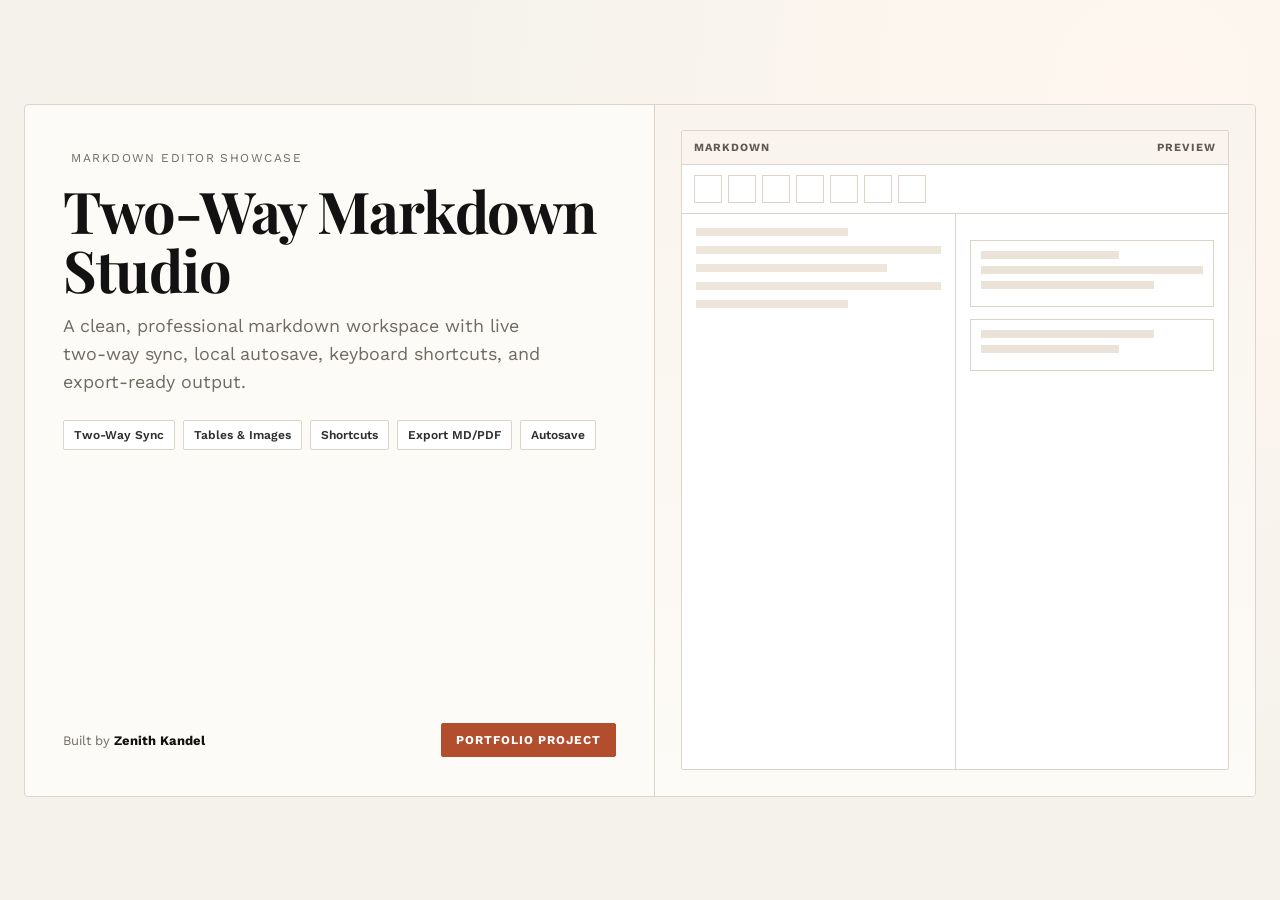
<file: landing.html>
<!doctype html>
<html lang="en">
  <head>
    <meta charset="UTF-8" />
    <meta name="viewport" content="width=device-width, initial-scale=1.0" />
    <title>Two-Way Markdown Studio — Showcase</title>
    <link rel="preconnect" href="https://fonts.googleapis.com" />
    <link rel="preconnect" href="https://fonts.gstatic.com" crossorigin />
    <link
      href="https://fonts.googleapis.com/css2?family=Playfair+Display:wght@600;700&family=Work+Sans:wght@400;500;600;700&display=swap"
      rel="stylesheet"
    />
    <link
      rel="stylesheet"
      href="https://site-assets.fontawesome.com/releases/v7.2.0/css/fontawesome.css"
    />
    <link
      rel="stylesheet"
      href="https://site-assets.fontawesome.com/releases/v7.2.0/css/solid.css"
    />
    <style>
      :root {
        --bg: #f5f2ec;
        --card: #fdfbf7;
        --ink: #121212;
        --muted: #6f6a63;
        --accent: #b24d2d;
        --stroke: #ddd4c9;
      }

      * {
        box-sizing: border-box;
      }

      body {
        margin: 0;
        font-family:
          "Work Sans",
          system-ui,
          -apple-system,
          sans-serif;
        color: var(--ink);
        background: radial-gradient(
          circle at 90% 10%,
          #fff7ef 0,
          var(--bg) 50%
        );
        min-height: 100vh;
        display: grid;
        place-items: center;
        padding: 24px;
      }

      .thumbnail {
        width: min(1300px, 100%);
        aspect-ratio: 16 / 9;
        background: var(--card);
        border: 1px solid var(--stroke);
        border-radius: 4px;
        display: grid;
        grid-template-columns: 1.05fr 1fr;
        overflow: hidden;
      }

      .left {
        padding: clamp(28px, 3vw, 46px);
        border-right: 1px solid var(--stroke);
        display: flex;
        flex-direction: column;
        justify-content: space-between;
      }

      .tag {
        display: inline-flex;
        align-items: center;
        gap: 8px;
        font-size: 12px;
        letter-spacing: 0.12em;
        text-transform: uppercase;
        color: var(--muted);
      }

      .headline {
        margin: 16px 0 14px;
        font-family: "Playfair Display", Georgia, serif;
        font-size: clamp(36px, 4.5vw, 68px);
        line-height: 1.02;
        letter-spacing: -0.02em;
      }

      .sub {
        margin: 0;
        color: var(--muted);
        font-size: clamp(14px, 1.4vw, 20px);
        line-height: 1.55;
        max-width: 90%;
      }

      .feature-row {
        display: flex;
        flex-wrap: wrap;
        gap: 8px;
        margin-top: 24px;
      }

      .chip {
        border: 1px solid var(--stroke);
        background: #fff;
        border-radius: 2px;
        padding: 7px 10px;
        font-size: 12px;
        font-weight: 600;
        color: #2f2f2f;
      }

      .cta-row {
        display: flex;
        align-items: center;
        justify-content: space-between;
        margin-top: 20px;
      }

      .author {
        font-size: 13px;
        color: var(--muted);
      }

      .author b {
        color: var(--ink);
        font-weight: 700;
      }

      .button {
        background: var(--accent);
        color: #fff;
        border: 1px solid var(--accent);
        padding: 9px 14px;
        border-radius: 2px;
        font-size: 12px;
        letter-spacing: 0.08em;
        text-transform: uppercase;
        font-weight: 700;
      }

      .right {
        padding: clamp(18px, 2vw, 30px);
        background: linear-gradient(180deg, #f9f4ed 0%, #fdfbf7 100%);
      }

      .mock {
        height: 100%;
        border: 1px solid var(--stroke);
        background: #fff;
        border-radius: 2px;
        display: grid;
        grid-template-rows: auto auto 1fr;
        overflow: hidden;
      }

      .mock-top {
        display: flex;
        align-items: center;
        justify-content: space-between;
        padding: 10px 12px;
        border-bottom: 1px solid var(--stroke);
        background: #f9f4ed;
        font-size: 11px;
        font-weight: 700;
        text-transform: uppercase;
        letter-spacing: 0.1em;
        color: #605a53;
      }

      .mock-toolbar {
        display: flex;
        gap: 6px;
        padding: 10px 12px;
        border-bottom: 1px solid var(--stroke);
      }

      .dot {
        width: 28px;
        height: 28px;
        border: 1px solid var(--stroke);
        display: grid;
        place-items: center;
        font-size: 12px;
        color: #524d46;
      }

      .mock-grid {
        display: grid;
        grid-template-columns: 1fr 1fr;
      }

      .pane {
        padding: 14px;
      }

      .pane + .pane {
        border-left: 1px solid var(--stroke);
      }

      .line {
        height: 8px;
        background: #eee6db;
        margin-bottom: 10px;
      }

      .line.short {
        width: 62%;
      }

      .line.mid {
        width: 78%;
      }

      .preview-card {
        border: 1px solid var(--stroke);
        padding: 10px;
        margin-top: 12px;
      }

      .preview-card .line {
        background: #ece3d8;
        margin-bottom: 7px;
      }

      @media (max-width: 1000px) {
        .thumbnail {
          grid-template-columns: 1fr;
          aspect-ratio: auto;
        }

        .left {
          border-right: 0;
          border-bottom: 1px solid var(--stroke);
        }

        .sub {
          max-width: 100%;
        }
      }
    </style>
  </head>
  <body>
    <section
      class="thumbnail"
      aria-label="Portfolio thumbnail for Two-Way Markdown Studio"
    >
      <div class="left">
        <div>
          <span class="tag"
            ><i class="fa-solid fa-bolt"></i> markdown editor showcase</span
          >
          <h1 class="headline">Two-Way Markdown Studio</h1>
          <p class="sub">
            A clean, professional markdown workspace with live two-way sync,
            local autosave, keyboard shortcuts, and export-ready output.
          </p>

          <div class="feature-row">
            <span class="chip"
              ><i class="fa-solid fa-arrows-rotate"></i> Two-Way Sync</span
            >
            <span class="chip"
              ><i class="fa-solid fa-table"></i> Tables & Images</span
            >
            <span class="chip"
              ><i class="fa-solid fa-keyboard"></i> Shortcuts</span
            >
            <span class="chip"
              ><i class="fa-solid fa-file-export"></i> Export MD/PDF</span
            >
            <span class="chip"
              ><i class="fa-solid fa-floppy-disk"></i> Autosave</span
            >
          </div>
        </div>

        <div class="cta-row">
          <div class="author">Built by <b>Zenith Kandel</b></div>
          <span class="button">Portfolio Project</span>
        </div>
      </div>

      <div class="right">
        <div class="mock">
          <div class="mock-top">
            <span>markdown</span>
            <span>preview</span>
          </div>

          <div class="mock-toolbar" aria-hidden="true">
            <span class="dot"><i class="fa-solid fa-rotate-left"></i></span>
            <span class="dot"><i class="fa-solid fa-rotate-right"></i></span>
            <span class="dot"><i class="fa-solid fa-bold"></i></span>
            <span class="dot"><i class="fa-solid fa-italic"></i></span>
            <span class="dot"><i class="fa-solid fa-link"></i></span>
            <span class="dot"><i class="fa-solid fa-list-ul"></i></span>
            <span class="dot"><i class="fa-solid fa-code"></i></span>
          </div>

          <div class="mock-grid" aria-hidden="true">
            <div class="pane">
              <div class="line short"></div>
              <div class="line"></div>
              <div class="line mid"></div>
              <div class="line"></div>
              <div class="line short"></div>
            </div>

            <div class="pane">
              <div class="preview-card">
                <div class="line short"></div>
                <div class="line"></div>
                <div class="line mid"></div>
              </div>
              <div class="preview-card">
                <div class="line mid"></div>
                <div class="line short"></div>
              </div>
            </div>
          </div>
        </div>
      </div>
    </section>
  </body>
</html>
</file>
